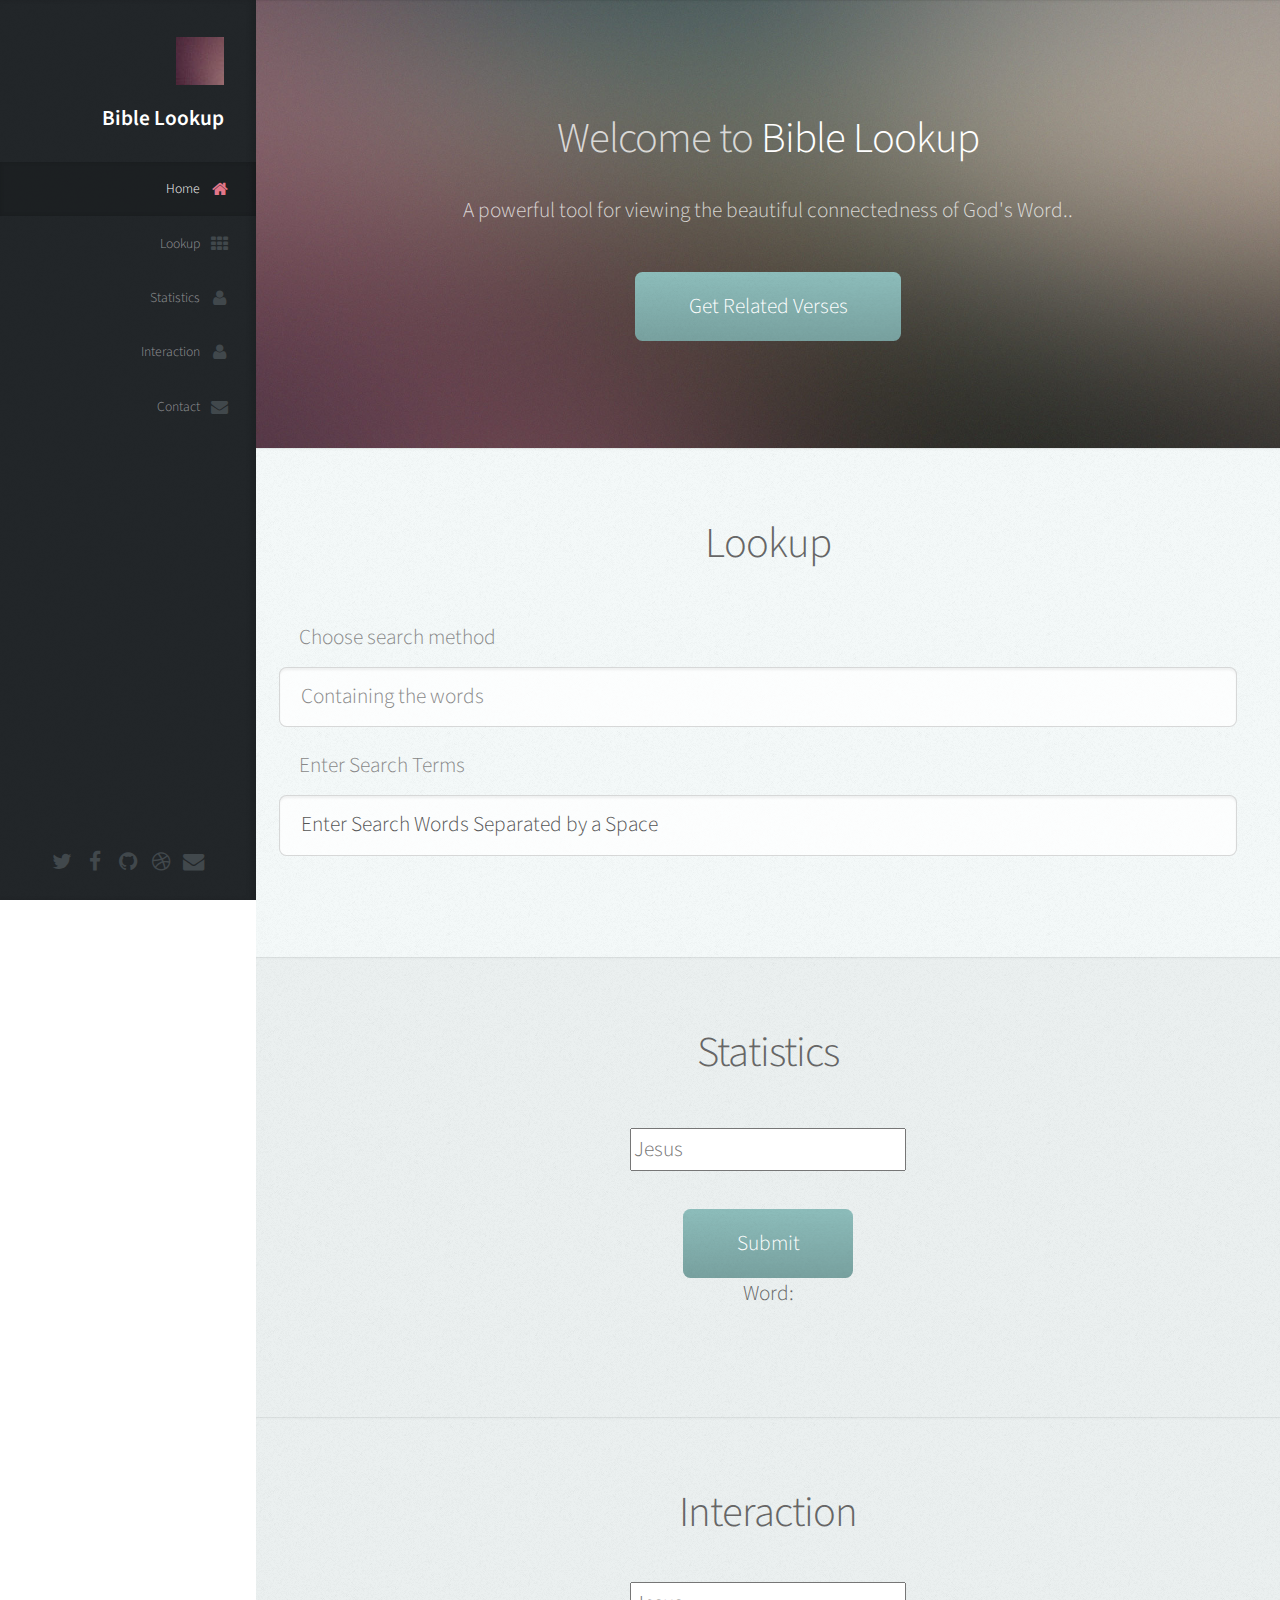
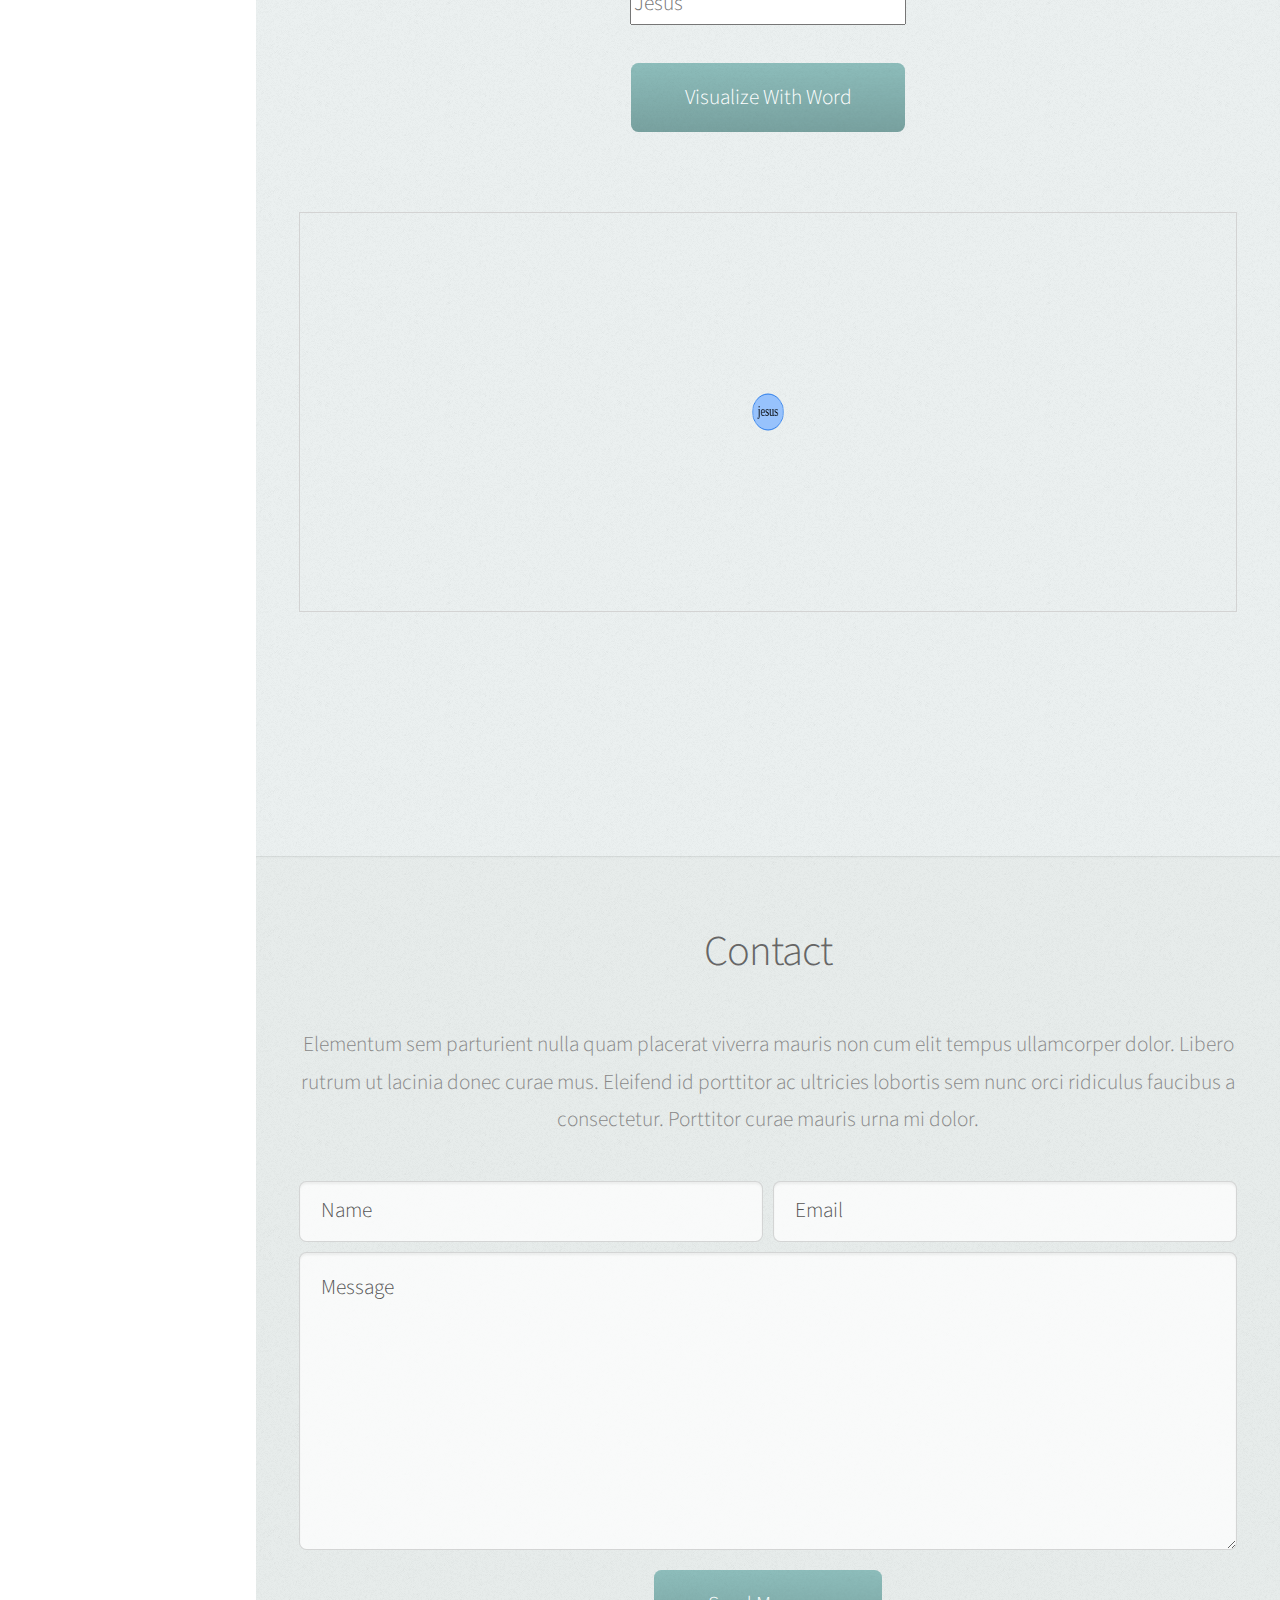
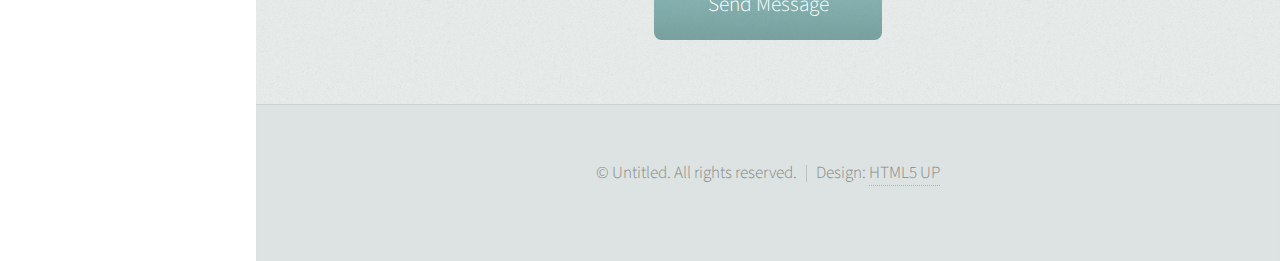
<file: static/index.old.html>
<!DOCTYPE HTML>
<!--
	Prologue by HTML5 UP
	html5up.net | @n33co
	Free for personal and commercial use under the CCA 3.0 license (html5up.net/license)
-->
<html>
	<head>
		<title>Bible Lookup</title>
		<meta http-equiv="content-type" content="text/html; charset=utf-8" />
		<meta name="description" content="" />
		<meta name="keywords" content="" />
		<!--[if lte IE 8]><script src="css/ie/html5shiv.js"></script><![endif]-->
		<script src="js/jquery.min.js"></script>
		<script src="js/knockout-3.2.0.js"></script>
		<script src="js/jquery.scrolly.min.js"></script>
		<script src="js/jquery.scrollzer.min.js"></script>
		<script src="js/spin.min.js"></script>
		<script src="js/vis.js"></script>
  		<link href="css/vis.css" rel="stylesheet" type="text/css" />
		<script src="js/skel.min.js"></script>
		<script src="js/skel-layers.min.js"></script>
		<script src="js/init.js"></script>
		<script src="js/BibleGraphing.js"></script>
		<script src="js/ScriptureLookupViewModel.js"></script>
		<style type="text/css">
			#mynetwork {
			  width: 400px;
			  height: 400px;
			  border: 1px solid lightgray;
			}
		</style>
		<noscript>
			<link rel="stylesheet" href="css/skel.css" />
			<link rel="stylesheet" href="css/style.css" />
			<link rel="stylesheet" href="css/style-wide.css" />
		</noscript>
		<!--[if lte IE 9]><link rel="stylesheet" href="css/ie/v9.css" /><![endif]-->
		<!--[if lte IE 8]><link rel="stylesheet" href="css/ie/v8.css" /><![endif]-->
	</head>
	<body>

		<!-- Header -->
			<div id="header" class="skel-layers-fixed">

				<div class="top">

					<!-- Logo -->
						<div id="logo">
							<span class="image avatar48"><img src="images/avatar.jpg" alt="" /></span>
							<h1 id="title">Bible Lookup</h1>
							<p></p>
						</div>

					<!-- Nav -->
						<nav id="nav">
							<!--
							
								Prologue's nav expects links in one of two formats:
								
								1. Hash link (scrolls to a different section within the page)
								
								   <li><a href="#foobar" id="foobar-link" class="icon fa-whatever-icon-you-want skel-layers-ignoreHref"><span class="label">Foobar</span></a></li>

								2. Standard link (sends the user to another page/site)

								   <li><a href="http://foobar.tld" id="foobar-link" class="icon fa-whatever-icon-you-want"><span class="label">Foobar</span></a></li>
							
							-->
							<ul>
								<li><a href="#top" id="top-link" class="skel-layers-ignoreHref"><span class="icon fa-home">Home</span></a></li>
								<li><a href="#portfolio" id="portfolio-link" class="skel-layers-ignoreHref"><span class="icon fa-th">Lookup</span></a></li>
								<li><a href="#stats" id="stats-link" class="skel-layers-ignoreHref"><span class="icon fa-user">Statistics</span></a></li>
								<li><a href="#interaction" id="iteraction-link" class="skel-layers-ignoreHref"><span class="icon fa-user">Interaction</span></a></li>
								<li><a href="#contact" id="contact-link" class="skel-layers-ignoreHref"><span class="icon fa-envelope">Contact</span></a></li>
							</ul>
						</nav>
						
				</div>
				
				<div class="bottom">

					<!-- Social Icons -->
						<ul class="icons">
							<li><a href="#" class="icon fa-twitter"><span class="label">Twitter</span></a></li>
							<li><a href="#" class="icon fa-facebook"><span class="label">Facebook</span></a></li>
							<li><a href="#" class="icon fa-github"><span class="label">Github</span></a></li>
							<li><a href="#" class="icon fa-dribbble"><span class="label">Dribbble</span></a></li>
							<li><a href="#" class="icon fa-envelope"><span class="label">Email</span></a></li>
						</ul>
				
				</div>
			
			</div>

		<!-- Main -->
			<div id="main">

				<!-- Intro -->
					<section id="top" class="one dark cover">
						<div class="container">

							<header>
								<h2 class="alt">Welcome to <strong>Bible Lookup</strong></h2>
								<p>A powerful tool for viewing the beautiful connectedness of God's Word..</p>
							</header>
							
							<footer>
								<a class="button scrolly" href="#" data-bind="click: getRelatedVerses">Get Related Verses</a>
							</footer>

						</div>
					</section>
					
				<!-- Portfolio -->
					<section id="portfolio" class="two">
						<div class="container">
					
							<header>
								<h2>Lookup</h2>
							</header>
							
							<form>
								<div class="row">
									<label for="selectType">Choose search method</label>
									<select id = "selectType">
    									<option value="0">Containing the words</option>
										<option value="1">Contains the phrase exactly</option>
									</select>
								</div>
							<div class="row">
							  <label for="searchTermsInput">Enter Search Terms</label>
							  <input id ="searchTermsInput" class="u-full-width" type="text" placeholder="Enter Search Words Separated by a Space" data-bind="value: searchTerm">
							</div>
							</form>

							<br/>

							<div id="verseLocation" data-bind="foreach: relatedVerses">
								<b data-bind="text: Scripture.book + ' ' + Scripture.chapter + ':' + Scripture.verse"></b>
								<p data-bind="text: Scripture.text"></p>
							</div>

						</div>
					</section>

					<section id="stats" class="three">
						<div class="container">
							<header>
								<h2>Statistics</h2>
							</header>
							<input type="text" id="statWord" data-bind="value: statsOfWord" placeholder="Jesus" />
							</br>
							</br>
							<a class="button scrolly" href="#" data-bind="click: getWordStats">Submit</a>
							</br>

							<div id="statsData" data-bind="visible: statsView">
								<h4>Word: </h4> <p data-bind="text: statsOfWord"></p>
								<p data-bind="text: 'Times used: ' + statsView().count"></p>
							</div>
						</div>

					</section>

				<!-- interaction -->
					<section id="interaction" class="three">
						<div class="container">

							<header>
								<h2>Interaction</h2>
								</br>
									<input type="text" id="firstWord" data-bind="value: wordOfNetwork" placeholder="Jesus" />
								</br>
								</br>
									<a class="button scrolly" href="#" data-bind="click: resetNetworkWithWord">Visualize With Word</a>
								</br>
								</br>

								<i><h4 data-bind="text: interactionString"></h4></i>
							</header>


							<div id="mynetwork" style="width: 100%; height: 400px"></div>
							<div data-bind="visible: loadingNetworkVerses">
							<div id="networkLoader" style="position:relative; height: 100px">
							</div>
							</div>
							</br>
							<div id="networkVerseDiv" data-bind="foreach: networkVerses">
								<p data-bind="text: Scripture.book + ' ' + Scripture.chapter + ':' + Scripture.verse + ' - ' + Scripture.text">
								</p>
							</div>
						</div>
					</section>
			
				<!-- Contact -->
					<section id="contact" class="four">
						<div class="container">

							<header>
								<h2>Contact</h2>
							</header>

							<p>Elementum sem parturient nulla quam placerat viverra 
							mauris non cum elit tempus ullamcorper dolor. Libero rutrum ut lacinia 
							donec curae mus. Eleifend id porttitor ac ultricies lobortis sem nunc 
							orci ridiculus faucibus a consectetur. Porttitor curae mauris urna mi dolor.</p>
							
							<form method="post" action="#">
								<div class="row 50%">
									<div class="6u"><input type="text" name="name" placeholder="Name" /></div>
									<div class="6u"><input type="text" name="email" placeholder="Email" /></div>
								</div>
								<div class="row 50%">
									<div class="12u">
										<textarea name="message" placeholder="Message"></textarea>
									</div>
								</div>
								<div class="row">
									<div class="12u">
										<input type="submit" value="Send Message" />
									</div>
								</div>
							</form>

						</div>
					</section>
			
			</div>

		<!-- Footer -->
			<div id="footer">
				
				<!-- Copyright -->
					<ul class="copyright">
						<li>&copy; Untitled. All rights reserved.</li><li>Design: <a href="http://html5up.net">HTML5 UP</a></li>
					</ul>
				
			</div>

	</body>
</html>
</file>
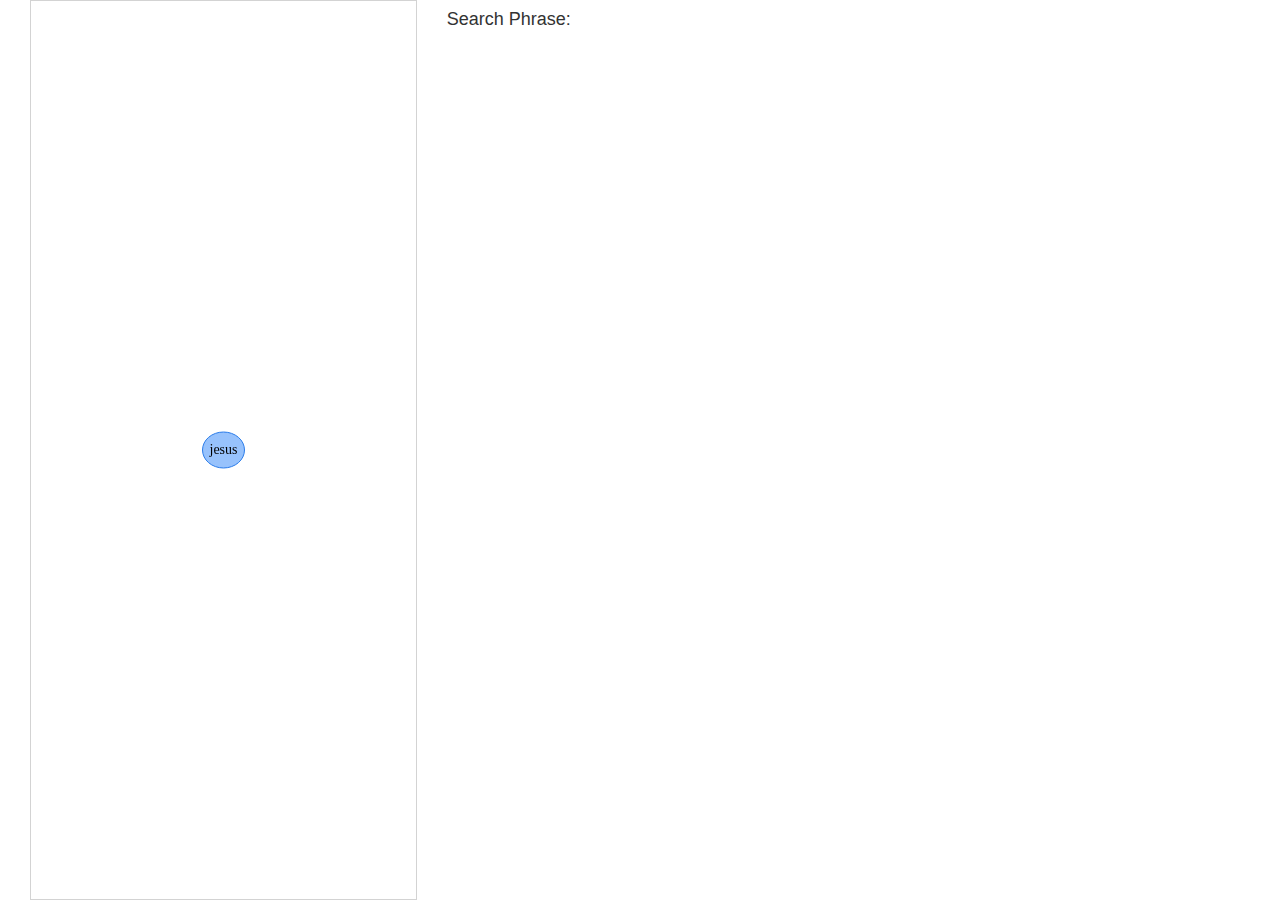
<file: static/viswordwidget.html>
<!DOCTYPE html>
<html>
<head>
        <meta http-equiv="content-type" content="text/html; charset=utf-8" />
		<meta http-equiv="X-UA-Compatible" content="IE=edge">
    	<meta name="viewport" content="width=device-width, initial-scale=1">
		<meta name="description" content="" />
		<meta name="keywords" content="" />
		<link href="dist/css/bootstrap.min.css" rel="stylesheet">
		<!--[if lte IE 8]><script src="css/ie/html5shiv.js"></script><![endif]-->
		<script src="js/jquery.min.js"></script>
		<script src="js/knockout-3.2.0.js"></script>
		<script src="dist/js/bootstrap.min.js"></script>
		<script src="js/spin.min.js"></script>
		<script src="js/vis.js"></script>
  		<link href="css/vis.css" rel="stylesheet" type="text/css" />
		<script src="js/BibleGraphing.js"></script>
		<script src="js/ScriptureLookupViewModel.js"></script>
		<style type="text/css">
			#mynetwork {
			  width: 400px;
			  height: 400px;
			  border: 1px solid lightgray;
			}
		</style>
		<!--[if lte IE 9]><link rel="stylesheet" href="css/ie/v9.css" /><![endif]-->
		<!--[if lte IE 8]><link rel="stylesheet" href="css/ie/v8.css" /><![endif]-->
</head>
<body>
<div id="visualizeWord" style="display: none;"></div>
<span id="myDisp"></span>

<script type="text/javascript">
/*
    $("#visualizeWord").change(function() {
        $("#myDisp").text($("#visualizeWord").text());

    });
    */
</script>

<div class="container-fluid">
    <div class="row-fluid">
        <div class="col-md-4">
			<div id="mynetwork" style="width: 100%; height: 100vh"></div>
		</div>
        <div class="col-md-8">
			<div id="versesBody" style="height: 100vh; overflow: auto">
				<h4>Search Phrase: <i data-bind="text: interactionString"></i></h4>
				</br>
				<div id="networkVerseDiv" data-bind="foreach: networkVerses">
					<p>
						<b><span data-bind="text: Scripture.book"></span>
						<span data-bind="text: Scripture.chapter + ':' + Scripture.verse"></span></b> -
						<span data-bind="text: Scripture.text"></span>
					</p>
				</div>
				<div data-bind="visible: loadingNetworkVerses">
					<div id="networkLoader" style="position:relative; height: 100px">
					</div>
				</div>
				<div data-bind="visible: canLoadMoreNetworkVerses" style="text-align: center">
					<button type="button" class="btn btn-info" data-bind="click: loadMoreVerses">Load More</button>
				</div>
			</div>
		</div>

	</div>
</div>
</body>
</html>
</file>
<file: static/css/vis.css>
.vis .overlay {
  position: absolute;
  top: 0;
  left: 0;
  width: 100%;
  height: 100%;

  /* Must be displayed above for example selected Timeline items */
  z-index: 10;
}

.vis-active {
  box-shadow: 0 0 10px #86d5f8;
}

/* override some bootstrap styles screwing up the timelines css */

.vis [class*="span"] {
  min-height: 0;
  width: auto;
}

.vis.timeline {
}


.vis.timeline.root {
  position: relative;
  border: 1px solid #bfbfbf;

  overflow: hidden;
  padding: 0;
  margin: 0;

  box-sizing: border-box;
}

.vis.timeline .vispanel {
  position: absolute;

  padding: 0;
  margin: 0;

  box-sizing: border-box;
}

.vis.timeline .vispanel.center,
.vis.timeline .vispanel.left,
.vis.timeline .vispanel.right,
.vis.timeline .vispanel.top,
.vis.timeline .vispanel.bottom {
  border: 1px #bfbfbf;
}

.vis.timeline .vispanel.center,
.vis.timeline .vispanel.left,
.vis.timeline .vispanel.right {
  border-top-style: solid;
  border-bottom-style: solid;
  overflow: hidden;
}

.vis.timeline .vispanel.center,
.vis.timeline .vispanel.top,
.vis.timeline .vispanel.bottom {
  border-left-style: solid;
  border-right-style: solid;
}

.vis.timeline .background {
  overflow: hidden;
}

.vis.timeline .vispanel > .content {
  position: relative;
}

.vis.timeline .vispanel .shadow {
  position: absolute;
  width: 100%;
  height: 1px;
  box-shadow: 0 0 10px rgba(0,0,0,0.8);
  /* TODO: find a nice way to ensure shadows are drawn on top of items
  z-index: 1;
  */
}

.vis.timeline .vispanel .shadow.top {
  top: -1px;
  left: 0;
}

.vis.timeline .vispanel .shadow.bottom {
  bottom: -1px;
  left: 0;
}

.vis.timeline .labelset {
  position: relative;

  overflow: hidden;

  box-sizing: border-box;
}

.vis.timeline .labelset .vlabel {
  position: relative;
  left: 0;
  top: 0;
  width: 100%;
  color: #4d4d4d;

  box-sizing: border-box;
}

.vis.timeline .labelset .vlabel {
  border-bottom: 1px solid #bfbfbf;
}

.vis.timeline .labelset .vlabel:last-child {
  border-bottom: none;
}

.vis.timeline .labelset .vlabel .inner {
  display: inline-block;
  padding: 5px;
}

.vis.timeline .labelset .vlabel .inner.hidden {
  padding: 0;
}


.vis.timeline .itemset {
  position: relative;
  padding: 0;
  margin: 0;

  box-sizing: border-box;
}

.vis.timeline .itemset .background,
.vis.timeline .itemset .foreground {
  position: absolute;
  width: 100%;
  height: 100%;
  overflow: visible;
}

.vis.timeline .axis {
  position: absolute;
  width: 100%;
  height: 0;
  left: 0;
  z-index: 1;
}

.vis.timeline  .foreground .group {
  position: relative;
  box-sizing: border-box;
  border-bottom: 1px solid #bfbfbf;
}

.vis.timeline  .foreground .group:last-child {
  border-bottom: none;
}


.vis.timeline .item {
  position: absolute;
  color: #1A1A1A;
  border-color: #97B0F8;
  border-width: 1px;
  background-color: #D5DDF6;
  display: inline-block;
  padding: 5px;
}

.vis.timeline .item.selected {
  border-color: #FFC200;
  background-color: #FFF785;

  /* z-index must be higher than the z-index of custom time bar and current time bar */
  z-index: 2;
}

.vis.timeline .editable .item.selected {
  cursor: move;
}

.vis.timeline .item.point.selected {
  background-color: #FFF785;
}

.vis.timeline .item.box {
  text-align: center;
  border-style: solid;
  border-radius: 2px;
}

.vis.timeline .item.point {
  background: none;
}

.vis.timeline .item.dot {
  position: absolute;
  padding: 0;
  border-width: 4px;
  border-style: solid;
  border-radius: 4px;
}

.vis.timeline .item.range {
  border-style: solid;
  border-radius: 2px;
  box-sizing: border-box;
}

.vis.timeline .item.background {
  overflow: hidden;
  border: none;
  background-color: rgba(213, 221, 246, 0.4);
  box-sizing: border-box;
  padding: 0;
  margin: 0;
}

.vis.timeline .item.range .content {
  position: relative;
  display: inline-block;
  max-width: 100%;
  overflow: hidden;
}

.vis.timeline .item.background .content {
  position: absolute;
  display: inline-block;
  overflow: hidden;
  max-width: 100%;
  margin: 5px;
}

.vis.timeline .item.line {
  padding: 0;
  position: absolute;
  width: 0;
  border-left-width: 1px;
  border-left-style: solid;
}

.vis.timeline .item .content {
  white-space: nowrap;
  overflow: hidden;
}

.vis.timeline .item .delete {
  background: url('img/timeline/delete.png') no-repeat top center;
  position: absolute;
  width: 24px;
  height: 24px;
  top: 0;
  right: -24px;
  cursor: pointer;
}

.vis.timeline .item.range .drag-left {
  position: absolute;
  width: 24px;
  height: 100%;
  top: 0;
  left: -4px;

  cursor: w-resize;
}

.vis.timeline .item.range .drag-right {
  position: absolute;
  width: 24px;
  height: 100%;
  top: 0;
  right: -4px;

  cursor: e-resize;
}

.vis.timeline .timeaxis {
  position: relative;
  overflow: hidden;
}

.vis.timeline .timeaxis.foreground {
  top: 0;
  left: 0;
  width: 100%;
}

.vis.timeline .timeaxis.background {
  position: absolute;
  top: 0;
  left: 0;
  width: 100%;
  height: 100%;
}

.vis.timeline .timeaxis .text {
  position: absolute;
  color: #4d4d4d;
  padding: 3px;
  white-space: nowrap;
}

.vis.timeline .timeaxis .text.measure {
  position: absolute;
  padding-left: 0;
  padding-right: 0;
  margin-left: 0;
  margin-right: 0;
  visibility: hidden;
}

.vis.timeline .timeaxis .grid.vertical {
  position: absolute;
  width: 0;
  border-right: 1px solid;
}

.vis.timeline .timeaxis .grid.minor {
  border-color: #e5e5e5;
}

.vis.timeline .timeaxis .grid.major {
  border-color: #bfbfbf;
}

.vis.timeline .currenttime {
  background-color: #FF7F6E;
  width: 2px;
  z-index: 1;
}
.vis.timeline .customtime {
  background-color: #6E94FF;
  width: 2px;
  cursor: move;
  z-index: 1;
}
.vis.timeline.root {
  /*
  -webkit-transition: height .4s ease-in-out;
  transition:         height .4s ease-in-out;
  */
}

.vis.timeline .vispanel {
  /*
  -webkit-transition: height .4s ease-in-out, top .4s ease-in-out;
  transition:         height .4s ease-in-out, top .4s ease-in-out;
  */
}

.vis.timeline .axis {
  /*
  -webkit-transition: top .4s ease-in-out;
  transition:         top .4s ease-in-out;
  */
}

/* TODO: get animation working nicely

.vis.timeline .item {
  -webkit-transition: top .4s ease-in-out;
  transition:         top .4s ease-in-out;
}

.vis.timeline .item.line {
  -webkit-transition: height .4s ease-in-out, top .4s ease-in-out;
  transition:         height .4s ease-in-out, top .4s ease-in-out;
}
/**/

.vis.timeline .vispanel.background.horizontal .grid.horizontal {
    position: absolute;
    width: 100%;
    height: 0;
    border-bottom: 1px solid;
}

.vis.timeline .vispanel.background.horizontal .grid.minor {
    border-color: #e5e5e5;
}

.vis.timeline .vispanel.background.horizontal .grid.major {
    border-color: #bfbfbf;
}


.vis.timeline .dataaxis .yAxis.major {
    width: 100%;
    position: absolute;
    color: #4d4d4d;
    white-space: nowrap;
}

.vis.timeline .dataaxis .yAxis.major.measure{
    padding: 0px 0px 0px 0px;
    margin: 0px 0px 0px 0px;
    border: 0px;
    visibility: hidden;
    width: auto;
}


.vis.timeline .dataaxis .yAxis.minor{
    position: absolute;
    width: 100%;
    color: #bebebe;
    white-space: nowrap;
}

.vis.timeline .dataaxis .yAxis.minor.measure{
    padding: 0px 0px 0px 0px;
    margin: 0px 0px 0px 0px;
    border: 0px;
    visibility: hidden;
    width: auto;
}

.vis.timeline .dataaxis .yAxis.title{
    position: absolute;
    color: #4d4d4d;
    white-space: nowrap;
    bottom: 20px;
    text-align: center;
}

.vis.timeline .dataaxis .yAxis.title.measure{
    padding: 0px 0px 0px 0px;
    margin: 0px 0px 0px 0px;
    visibility: hidden;
    width: auto;
}

.vis.timeline .dataaxis .yAxis.title.left {
    bottom: 0px;
    -webkit-transform-origin: left top;
    -moz-transform-origin: left top;
    -ms-transform-origin: left top;
    -o-transform-origin: left top;
    transform-origin: left bottom;
    -webkit-transform: rotate(-90deg);
    -moz-transform: rotate(-90deg);
    -ms-transform: rotate(-90deg);
    -o-transform: rotate(-90deg);
    transform: rotate(-90deg);
}

.vis.timeline .dataaxis .yAxis.title.right {
    bottom: 0px;
    -webkit-transform-origin: right bottom;
    -moz-transform-origin: right bottom;
    -ms-transform-origin: right bottom;
    -o-transform-origin: right bottom;
    transform-origin: right bottom;
    -webkit-transform: rotate(90deg);
    -moz-transform: rotate(90deg);
    -ms-transform: rotate(90deg);
    -o-transform: rotate(90deg);
    transform: rotate(90deg);
}

.vis.timeline .legend {
    background-color: rgba(247, 252, 255, 0.65);
    padding: 5px;
    border-color: #b3b3b3;
    border-style:solid;
    border-width: 1px;
    box-shadow: 2px 2px 10px rgba(154, 154, 154, 0.55);
}

.vis.timeline .legendText {
    /*font-size: 10px;*/
    white-space: nowrap;
    display: inline-block
}
.vis.timeline .graphGroup0 {
    fill:#4f81bd;
    fill-opacity:0;
    stroke-width:2px;
    stroke: #4f81bd;
}

.vis.timeline .graphGroup1 {
    fill:#f79646;
    fill-opacity:0;
    stroke-width:2px;
    stroke: #f79646;
}

.vis.timeline .graphGroup2 {
    fill: #8c51cf;
    fill-opacity:0;
    stroke-width:2px;
    stroke: #8c51cf;
}

.vis.timeline .graphGroup3 {
    fill: #75c841;
    fill-opacity:0;
    stroke-width:2px;
    stroke: #75c841;
}

.vis.timeline .graphGroup4 {
    fill: #ff0100;
    fill-opacity:0;
    stroke-width:2px;
    stroke: #ff0100;
}

.vis.timeline .graphGroup5 {
    fill: #37d8e6;
    fill-opacity:0;
    stroke-width:2px;
    stroke: #37d8e6;
}

.vis.timeline .graphGroup6 {
    fill: #042662;
    fill-opacity:0;
    stroke-width:2px;
    stroke: #042662;
}

.vis.timeline .graphGroup7 {
    fill:#00ff26;
    fill-opacity:0;
    stroke-width:2px;
    stroke: #00ff26;
}

.vis.timeline .graphGroup8 {
    fill:#ff00ff;
    fill-opacity:0;
    stroke-width:2px;
    stroke: #ff00ff;
}

.vis.timeline .graphGroup9 {
    fill: #8f3938;
    fill-opacity:0;
    stroke-width:2px;
    stroke: #8f3938;
}

.vis.timeline .fill {
    fill-opacity:0.1;
    stroke: none;
}


.vis.timeline .bar {
    fill-opacity:0.5;
    stroke-width:1px;
}

.vis.timeline .point {
    stroke-width:2px;
    fill-opacity:1.0;
}


.vis.timeline .legendBackground {
    stroke-width:1px;
    fill-opacity:0.9;
    fill: #ffffff;
    stroke: #c2c2c2;
}


.vis.timeline .outline {
    stroke-width:1px;
    fill-opacity:1;
    fill: #ffffff;
    stroke: #e5e5e5;
}

.vis.timeline .iconFill {
    fill-opacity:0.3;
    stroke: none;
}



div.network-manipulationDiv {
  border-width: 0;
  border-bottom: 1px;
  border-style:solid;
  border-color: #d6d9d8;
  background: #ffffff; /* Old browsers */
  background: -moz-linear-gradient(top,  #ffffff 0%, #fcfcfc 48%, #fafafa 50%, #fcfcfc 100%); /* FF3.6+ */
  background: -webkit-gradient(linear, left top, left bottom, color-stop(0%,#ffffff), color-stop(48%,#fcfcfc), color-stop(50%,#fafafa), color-stop(100%,#fcfcfc)); /* Chrome,Safari4+ */
  background: -webkit-linear-gradient(top,  #ffffff 0%,#fcfcfc 48%,#fafafa 50%,#fcfcfc 100%); /* Chrome10+,Safari5.1+ */
  background: -o-linear-gradient(top,  #ffffff 0%,#fcfcfc 48%,#fafafa 50%,#fcfcfc 100%); /* Opera 11.10+ */
  background: -ms-linear-gradient(top,  #ffffff 0%,#fcfcfc 48%,#fafafa 50%,#fcfcfc 100%); /* IE10+ */
  background: linear-gradient(to bottom,  #ffffff 0%,#fcfcfc 48%,#fafafa 50%,#fcfcfc 100%); /* W3C */
  filter: progid:DXImageTransform.Microsoft.gradient( startColorstr='#ffffff', endColorstr='#fcfcfc',GradientType=0 ); /* IE6-9 */

  position: absolute;
  left: 0;
  top: 0;
  width: 100%;
  height: 30px;
}

div.network-manipulation-editMode {
  position:absolute;
  left: 0;
  top: 0;
  height: 30px;
  margin-top:20px;
}

div.network-manipulation-closeDiv {
  position:absolute;
  right: 0;
  top: 0;
  width: 30px;
  height: 30px;

  background-position: 20px 3px;
  background-repeat: no-repeat;
  background-image: url("img/network/cross.png");
  cursor: pointer;
  -webkit-touch-callout: none;
  -webkit-user-select: none;
  -khtml-user-select: none;
  -moz-user-select: none;
  -ms-user-select: none;
  user-select: none;
}

div.network-manipulation-closeDiv:hover {
  opacity: 0.6;
}

span.network-manipulationUI {
  font-family: verdana;
  font-size: 12px;
  -moz-border-radius: 15px;
  border-radius: 15px;
  display:inline-block;
  background-position: 0px 0px;
  background-repeat:no-repeat;
  height:24px;
  margin: -14px 0px 0px 10px;
  vertical-align:middle;
  cursor: pointer;
  padding: 0px 8px 0px 8px;
  -webkit-touch-callout: none;
  -webkit-user-select: none;
  -khtml-user-select: none;
  -moz-user-select: none;
  -ms-user-select: none;
  user-select: none;
}

span.network-manipulationUI:hover {
  box-shadow: 1px 1px 8px rgba(0, 0, 0, 0.20);
}

span.network-manipulationUI:active {
  box-shadow: 1px 1px 8px rgba(0, 0, 0, 0.50);
}

span.network-manipulationUI.back {
  background-image: url("img/network/backIcon.png");
}

span.network-manipulationUI.none:hover {
  box-shadow: 1px 1px 8px rgba(0, 0, 0, 0.0);
  cursor: default;
}
span.network-manipulationUI.none:active {
  box-shadow: 1px 1px 8px rgba(0, 0, 0, 0.0);
}
span.network-manipulationUI.none {
  padding: 0;
}
span.network-manipulationUI.notification{
  margin: 2px;
  font-weight: bold;
}

span.network-manipulationUI.add {
  background-image: url("img/network/addNodeIcon.png");
}

span.network-manipulationUI.edit {
  background-image: url("img/network/editIcon.png");
}

span.network-manipulationUI.edit.editmode {
  background-color: #fcfcfc;
  border-style:solid;
  border-width:1px;
  border-color: #cccccc;
}

span.network-manipulationUI.connect {
  background-image: url("img/network/connectIcon.png");
}

span.network-manipulationUI.delete {
  background-image: url("img/network/deleteIcon.png");
}
/* top right bottom left */
span.network-manipulationLabel {
  margin: 0px 0px 0px 23px;
  line-height: 25px;
}
div.network-seperatorLine {
  display:inline-block;
  width:1px;
  height:20px;
  background-color: #bdbdbd;
  margin: 5px 7px 0px 15px;
}

div.network-navigation_wrapper {
  position: absolute;
  left: 0;
  top: 0;
  width: 100%;
  height: 100%;
}
div.network-navigation {
    width:34px;
    height:34px;
    -moz-border-radius: 17px;
    border-radius: 17px;
    position:absolute;
    display:inline-block;
    background-position: 2px 2px;
    background-repeat:no-repeat;
    cursor: pointer;
    -webkit-touch-callout: none;
    -webkit-user-select: none;
    -khtml-user-select: none;
    -moz-user-select: none;
    -ms-user-select: none;
    user-select: none;
}

div.network-navigation:hover {
    box-shadow: 0px 0px 3px 3px rgba(56, 207, 21, 0.30);
}

div.network-navigation:active {
    box-shadow: 0px 0px 1px 3px rgba(56, 207, 21, 0.95);
}

div.network-navigation.up {
    background-image: url("img/network/upArrow.png");
    bottom:50px;
    left:55px;
}
div.network-navigation.down {
    background-image: url("img/network/downArrow.png");
    bottom:10px;
    left:55px;
}
div.network-navigation.left {
    background-image: url("img/network/leftArrow.png");
    bottom:10px;
    left:15px;
}
div.network-navigation.right {
    background-image: url("img/network/rightArrow.png");
    bottom:10px;
    left:95px;
}
div.network-navigation.zoomIn {
    background-image: url("img/network/plus.png");
    bottom:10px;
    right:15px;
}
div.network-navigation.zoomOut {
    background-image: url("img/network/minus.png");
    bottom:10px;
    right:55px;
}
div.network-navigation.zoomExtends {
    background-image: url("img/network/zoomExtends.png");
    bottom:50px;
    right:15px;
}
</file>
<file: static/css/style-wide.css>
/*
	Prologue by HTML5 UP
	html5up.net | @n33co
	Free for personal and commercial use under the CCA 3.0 license (html5up.net/license)
*/

/*********************************************************************************/
/* Basic                                                                         */
/*********************************************************************************/

	body,input,textarea,select
	{
		font-size: 17pt;
	}
	
/*********************************************************************************/
/* Header                                                                        */
/*********************************************************************************/

	#header
	{
		width: 300px;
	}
	
/*********************************************************************************/
/* Footer                                                                        */
/*********************************************************************************/

	#footer
	{
		margin-left: 300px;
	}
	
/*********************************************************************************/
/* Main                                                                          */
/*********************************************************************************/

	#main
	{
		margin-left: 300px;
	}
</file>
<file: static/css/ie/v9.css>
/*
	Prologue by HTML5 UP
	html5up.net | @n33co
	Free for personal and commercial use under the CCA 3.0 license (html5up.net/license)
*/

/*********************************************************************************/
/* Basic                                                                         */
/*********************************************************************************/

	/* Button */
		
		input[type="button"],
		input[type="submit"],
		input[type="reset"],
		.button
		{
			background-image: url('images/grad0-15.svg');
		}
</file>
<file: static/css/ie/v8.css>
/*
	Prologue by HTML5 UP
	html5up.net | @n33co
	Free for personal and commercial use under the CCA 3.0 license (html5up.net/license)
*/

/*********************************************************************************/
/* Basic                                                                         */
/*********************************************************************************/

	/* Section/Article */

		section,
		article
		{
		}
		
			section > .last-child,
			article > .last-child
			{
				margin-bottom: 0;
			}

			section.last-child,
			article.last-child
			{
				margin-bottom: 0;
			}

	/* Form */

		form
		{
		}
		
			form input[type="text"],
			form input[type="email"],
			form input[type="password"],
			form select,
			form textarea
			{
				-ms-behavior: url('css/ie/PIE.htc');
			}
			
	/* Button */
		
		input[type="button"],
		input[type="submit"],
		input[type="reset"],
		.button
		{
			-ms-behavior: url('css/ie/PIE.htc');
		}

/*********************************************************************************/
/* Header                                                                        */
/*********************************************************************************/

	#nav
	{
	}
	
		#nav ul
		{
		}
		
			#nav ul li
			{
			}
			
				#nav ul li a
				{
					color: #888;
				}

					#nav ul li a.active
					{
						background: #1C2022;
					}

/*********************************************************************************/
/* Main                                                                          */
/*********************************************************************************/

	#main
	{
	}

		#main > section
		{
		}
		
			#main > section.cover
			{
				background-position: auto;
				-ms-behavior: url('css/ie/backgroundsize.min.htc');
			}

/*********************************************************************************/
/* Side Panel                                                                    */
/*********************************************************************************/

	#sidePanelToggle
	{
	}
	
		#sidePanelToggle .toggle
		{
			background-color: #888;
		}
</file>
<file: static/css/skel.css>
/* Resets (http://meyerweb.com/eric/tools/css/reset/ | v2.0 | 20110126 | License: none (public domain)) */

	html,body,div,span,applet,object,iframe,h1,h2,h3,h4,h5,h6,p,blockquote,pre,a,abbr,acronym,address,big,cite,code,del,dfn,em,img,ins,kbd,q,s,samp,small,strike,strong,sub,sup,tt,var,b,u,i,center,dl,dt,dd,ol,ul,li,fieldset,form,label,legend,table,caption,tbody,tfoot,thead,tr,th,td,article,aside,canvas,details,embed,figure,figcaption,footer,header,hgroup,menu,nav,output,ruby,section,summary,time,mark,audio,video{margin:0;padding:0;border:0;font-size:100%;font:inherit;vertical-align:baseline;}article,aside,details,figcaption,figure,footer,header,hgroup,menu,nav,section{display:block;}body{line-height:1;}ol,ul{list-style:none;}blockquote,q{quotes:none;}blockquote:before,blockquote:after,q:before,q:after{content:'';content:none;}table{border-collapse:collapse;border-spacing:0;}body{-webkit-text-size-adjust:none}

/* Box Model */

	*, *:before, *:after {
		-moz-box-sizing: border-box;
		-webkit-box-sizing: border-box;
		box-sizing: border-box;
	}

/* Container */

	.container {
		margin-left: auto;
		margin-right: auto;
		
		/* width: (containers) */
		width: 1200px;
	}

	/* Modifiers */

		/* 125% */
			.container.\31 25\25 {
				width: 100%;
				
				/* max-width: (containers * 1.25) */
				max-width: 1500px;

				/* min-width: (containers) */
				min-width: 1200px;
			}

		/* 75% */
			.container.\37 5\25 {
				
				/* width: (containers * 0.75) */
				width: 900px;

			}

		/* 50% */
			.container.\35 0\25 {
				
				/* width: (containers * 0.50) */
				width: 600px;

			}

		/* 25% */
			.container.\32 5\25 {
				
				/* width: (containers * 0.25) */
				width: 300px;

			}

/* Grid */

	.row {
		border-bottom: solid 1px transparent;
	}

	.row > * {
		float: left;
	}
	
	.row:after, .row:before {
		content: '';
		display: block;
		clear: both;
		height: 0;
	}
	
	.row.uniform > * > :first-child {
		margin-top: 0;
	}
	
	.row.uniform > * > :last-child {
		margin-bottom: 0;
	}

	/* Gutters */

		/* Normal */
		
			.row > * {
				/* padding: (gutters.horizontal) 0 0 (gutters.vertical) */
				padding: 40px 0 0 40px;
			}

			.row {
				/* margin: -(gutters.horizontal) 0 -1px -(gutters.vertical) */
				margin: -40px 0 -1px -40px;
			}
			
			.row.uniform > * {
				/* padding: (gutters.vertical) 0 0 (gutters.vertical) */
				padding: 40px 0 0 40px;
			}

			.row.uniform {
				/* margin: -(gutters.vertical) 0 -1px -(gutters.vertical) */
				margin: -40px 0 -1px -40px;
			}
			
		/* 200% */
		
			.row.\32 00\25 > * {
				/* padding: (gutters.horizontal) 0 0 (gutters.vertical) */
				padding: 80px 0 0 80px;
			}

			.row.\32 00\25 {
				/* margin: -(gutters.horizontal) 0 -1px -(gutters.vertical) */
				margin: -80px 0 -1px -80px;
			}

			.row.uniform.\32 00\25 > * {
				/* padding: (gutters.vertical) 0 0 (gutters.vertical) */
				padding: 80px 0 0 80px;
			}

			.row.uniform.\32 00\25 {
				/* margin: -(gutters.vertical) 0 -1px -(gutters.vertical) */
				margin: -80px 0 -1px -80px;
			}

		/* 150% */
		
			.row.\31 50\25 > * {
				/* padding: (gutters.horizontal) 0 0 (gutters.vertical) */
				padding: 60px 0 0 60px;
			}

			.row.\31 50\25 {
				/* margin: -(gutters.horizontal) 0 -1px -(gutters.vertical) */
				margin: -60px 0 -1px -60px;
			}

			.row.uniform.\31 50\25 > * {
				/* padding: (gutters.vertical) 0 0 (gutters.vertical) */
				padding: 60px 0 0 60px;
			}

			.row.uniform.\31 50\25 {
				/* margin: -(gutters.vertical) 0 -1px -(gutters.vertical) */
				margin: -60px 0 -1px -60px;
			}

		/* 50% */
		
			.row.\35 0\25 > * {
				/* padding: (gutters.horizontal) 0 0 (gutters.vertical) */
				padding: 20px 0 0 20px;
			}

			.row.\35 0\25 {
				/* margin: -(gutters.horizontal) 0 -1px -(gutters.vertical) */
				margin: -20px 0 -1px -20px;
			}

			.row.uniform.\35 0\25 > * {
				/* padding: (gutters.vertical) 0 0 (gutters.vertical) */
				padding: 20px 0 0 20px;
			}

			.row.uniform.\35 0\25 {
				/* margin: -(gutters.vertical) 0 -1px -(gutters.vertical) */
				margin: -20px 0 -1px -20px;
			}

		/* 25% */
		
			.row.\32 5\25 > * {
				/* padding: (gutters.horizontal) 0 0 (gutters.vertical) */
				padding: 10px 0 0 10px;
			}

			.row.\32 5\25 {
				/* margin: -(gutters.horizontal) 0 -1px -(gutters.vertical) */
				margin: -10px 0 -1px -10px;
			}

			.row.uniform.\32 5\25 > * {
				/* padding: (gutters.vertical) 0 0 (gutters.vertical) */
				padding: 10px 0 0 10px;
			}

			.row.uniform.\32 5\25 {
				/* margin: -(gutters.vertical) 0 -1px -(gutters.vertical) */
				margin: -10px 0 -1px -10px;
			}

		/* 0% */
		
			.row.\30 \25 > * {
				padding: 0;
			}

			.row.\30 \25 {
				margin: 0 0 -1px 0;
			}

	/* Cells */

		.\31 2u, .\31 2u\24, .\31 2u\28 1\29, .\31 2u\24\28 1\29 { width: 100%; clear: none; }
		.\31 1u, .\31 1u\24, .\31 1u\28 1\29, .\31 1u\24\28 1\29 { width: 91.6666666667%; clear: none; }
		.\31 0u, .\31 0u\24, .\31 0u\28 1\29, .\31 0u\24\28 1\29 { width: 83.3333333333%; clear: none; }
		.\39 u, .\39 u\24, .\39 u\28 1\29, .\39 u\24\28 1\29 { width: 75%; clear: none; }
		.\38 u, .\38 u\24, .\38 u\28 1\29, .\38 u\24\28 1\29 { width: 66.6666666667%; clear: none; }
		.\37 u, .\37 u\24, .\37 u\28 1\29, .\37 u\24\28 1\29 { width: 58.3333333333%; clear: none; }
		.\36 u, .\36 u\24, .\36 u\28 1\29, .\36 u\24\28 1\29 { width: 50%; clear: none; }
		.\35 u, .\35 u\24, .\35 u\28 1\29, .\35 u\24\28 1\29 { width: 41.6666666667%; clear: none; }
		.\34 u, .\34 u\24, .\34 u\28 1\29, .\34 u\24\28 1\29 { width: 33.3333333333%; clear: none; }
		.\33 u, .\33 u\24, .\33 u\28 1\29, .\33 u\24\28 1\29 { width: 25%; clear: none; }
		.\32 u, .\32 u\24, .\32 u\28 1\29, .\32 u\24\28 1\29 { width: 16.6666666667%; clear: none; }
		.\31 u, .\31 u\24, .\31 u\28 1\29, .\31 u\24\28 1\29 { width: 8.3333333333%; clear: none; }

		.\31 2u\24 + *, .\31 2u\24\28 1\29 + *,
		.\31 1u\24 + *, .\31 1u\24\28 1\29 + *,
		.\31 0u\24 + *, .\31 0u\24\28 1\29 + *,
		.\39 u\24 + *, .\39 u\24\28 1\29 + *,
		.\38 u\24 + *, .\38 u\24\28 1\29 + *,
		.\37 u\24 + *, .\37 u\24\28 1\29 + *,
		.\36 u\24 + *, .\36 u\24\28 1\29 + *,
		.\35 u\24 + *, .\35 u\24\28 1\29 + *,
		.\34 u\24 + *, .\34 u\24\28 1\29 + *,
		.\33 u\24 + *, .\33 u\24\28 1\29 + *,
		.\32 u\24 + *, .\32 u\24\28 1\29 + *,
		.\31 u\24  + *,  .\31 u\24\28 1\29 + * {
			clear: left;
		}
			
		.\-11u { margin-left: 91.6666666667% }
		.\-10u { margin-left: 83.3333333333% }
		.\-9u { margin-left: 75% }
		.\-8u { margin-left: 66.6666666667% }
		.\-7u { margin-left: 58.3333333333% }
		.\-6u { margin-left: 50% }
		.\-5u { margin-left: 41.6666666667% }
		.\-4u { margin-left: 33.3333333333% }
		.\-3u { margin-left: 25% }
		.\-2u { margin-left: 16.6666666667% }
		.\-1u { margin-left: 8.3333333333% }
</file>
<file: static/css/style.css>
@charset 'UTF-8';
@import url("font-awesome.min.css");
@import url("http://fonts.googleapis.com/css?family=Source+Sans+Pro:300,300italic,400,600");

/*
	Prologue by HTML5 UP
	html5up.net | @n33co
	Free for personal and commercial use under the CCA 3.0 license (html5up.net/license)
*/

/*********************************************************************************/
/* Basic                                                                         */
/*********************************************************************************/

	body
	{
		background: #fff;
	}

		body.is-loading *
		{
			-moz-transition: none !important;
			-webkit-transition: none !important;
			-o-transition: none !important;
			-ms-transition: none !important;
			transition: none !important;
			-moz-animation: none !important;
			-webkit-animation: none !important;
			-o-animation: none !important;
			-ms-animation: none !important;
			animation: none !important;
		}

	body,input,textarea,select
	{
		font-family: 'Source Sans Pro', sans-serif;
		font-size: 19pt;
		font-weight: 300;
		line-height: 1.75em;
		color: #888;
	}

	h1,h2,h3,h4,h5,h6
	{
		font-weight: 300;
		color: #666;
		line-height: 1.5em;
	}
	
		h1 a, h2 a, h3 a, h4 a, h5 a, h6 a
		{
			color: inherit;
			text-decoration: none;
		}

		h1 strong, h2 strong, h3 strong, h4 strong, h5 strong, h6 strong
		{
			color: #333;
		}
		
		h2
		{
			font-size: 2em;
			letter-spacing: -1px;
		}
		
			h2.alt
			{
				color: #888;
			}
			
			h2.alt strong
			{
				color: #666;
			}

		h3
		{
			font-size: 1.5em;
		}

	header
	{
		margin: 0 0 2em 0;
	}

		header > p
		{
			margin: 1em 0 0 0;
		}

	footer
	{
		margin: 2em 0 0 0;
	}

	strong, b
	{
		font-weight: 300;
		color: #666;
	}
	
	em, i
	{
		font-style: italic;
	}

	a
	{
		text-decoration: none;
		color: inherit;
		border-bottom: dotted 1px rgba(128,128,128,0.5);
		-moz-transition: color 0.35s ease-in-out, border-bottom-color 0.35s ease-in-out;
		-webkit-transition: color 0.35s ease-in-out, border-bottom-color 0.35s ease-in-out;
		-o-transition: color 0.35s ease-in-out, border-bottom-color 0.35s ease-in-out;
		-ms-transition: color 0.35s ease-in-out, border-bottom-color 0.35s ease-in-out;
		transition: color 0.35s ease-in-out, border-bottom-color 0.35s ease-in-out;
		outline: 0;
	}

		a:hover
		{
			color: #E27689;
			border-bottom-color: rgba(255,255,255,0);
		}

	sub
	{
		position: relative;
		top: 0.5em;
		font-size: 0.8em;
	}
	
	sup
	{
		position: relative;
		top: -0.5em;
		font-size: 0.8em;
	}
	
	hr
	{
		border: 0;
		border-top: solid 1px #ddd;
	}
	
	blockquote
	{
		border-left: solid 0.5em #ddd;
		padding: 1em 0 1em 2em;
		font-style: italic;
	}
	
	p, ul, ol, dl, table
	{
		margin-bottom: 2em;
	}

	br.clear
	{
		clear: both;
	}

	/* Sections/Article */
	
		section,
		article
		{
			margin-bottom: 3em;
		}
		
			section > :last-child,
			article > :last-child,
			section > .container > :last-child,
			article > .container > :last-child
			{
				margin-bottom: 0;
			}

			section:last-child,
			article:last-child
			{
				margin-bottom: 0;
			}

			.row > section,
			.row > article
			{
				margin-bottom: 0;
			}

	/* Image */

		.image
		{
			display: inline-block;
			border: 0;
		}
		
			.image img
			{
				display: block;
				width: 100%;
			}
			
			.image.avatar48
			{
				width: 48px;
				height: 48px;
				background: #f00;
			}
			
				.image.avatar48 img
				{
					width: 48px;
					height: 48px;
				}

			.image.fit
			{
				display: block;
				width: 100%;
			}
			
			.image.featured
			{
				display: block;
				width: 100%;
				margin: 0 0 2em 0;
			}
			
			.image.left
			{
				float: left;
				margin: 0 2em 2em 0;
			}
			
			.image.centered
			{
				display: block;
				margin: 0 0 2em 0;
			}

				.image.centered img
				{
					margin: 0 auto;
					width: auto;
				}

	/* List */

		ul
		{
		}

			ul.default
			{
				list-style: disc;
				padding-left: 1em;
			}
			
				ul.default li
				{
					padding-left: 0.5em;
				}		

			ul.icons
			{
				cursor: default;
			}	
			
				ul.icons li
				{
					display: inline-block;
				}
				
					ul.icons a
					{
						display: inline-block;
						width: 2em;
						height: 2em;
						line-height: 2em;
						text-align: center;
						border: 0;
					}

		ol
		{
		}
		
			ol.default
			{
				list-style: decimal;
				padding-left: 1.25em;
			}

				ol.default li
				{
					padding-left: 0.25em;
				}

	/* Form */

		form
		{
		}
		
			form label
			{
				display: block;
				text-align: left;
				margin-bottom: 0.5em;
			}
		
			form input[type="text"],
			form input[type="email"],
			form input[type="password"],
			form select,
			form textarea
			{
				position: relative;
				-webkit-appearance: none;
				display: block;
				border: 0;
				outline: 0;
				background: #fff;
				background: rgba(255,255,255,0.75);
				width: 100%;
				border-radius: 0.35em;
				padding: 0.75em 1em 0.75em 1em !important;
				box-shadow: inset 0 0.1em 0.1em 0 rgba(0,0,0,0.05);
				border: solid 1px rgba(0,0,0,0.15);
				-moz-transition: all 0.35s ease-in-out;
				-webkit-transition: all 0.35s ease-in-out;
				-o-transition: all 0.35s ease-in-out;
				-ms-transition: all 0.35s ease-in-out;
				transition: all 0.35s ease-in-out;
			}

				form input[type="text"],
				form input[type="email"],
				form input[type="password"],
				form select
				{
					line-height: 1.25em;
				}

				form input[type="text"]:focus,
				form input[type="email"]:focus,
				form input[type="password"]:focus,
				form select:focus,
				form textarea:focus
				{
					box-shadow: 0 0 2px 1px #8ebebc;
					background: #fff;
				}
				
				form textarea
				{
					min-height: 14em;
				}

				form .formerize-placeholder
				{
					color: #555 !important;
				}

				form ::-webkit-input-placeholder
				{
					color: #555 !important;
				}

				form :-moz-placeholder
				{
					color: #555 !important;
				}

				form ::-moz-placeholder
				{
					color: #555 !important;
				}

				form :-ms-input-placeholder
				{
					color: #555 !important;
				}

				form ::-moz-focus-inner
				{
					border: 0;
				}
			
	/* Table */
	
		table
		{
			width: 100%;
		}
		
			table.default
			{
				width: 100%;
				text-align: left;
			}
			
				table.default tbody tr:nth-child(2n+2)
				{
					background: #f4f4f4;
				}
				
				table.default td
				{
					padding: 0.5em 1em 0.5em 1em;
				}
				
				table.default th
				{
					text-align: left;
					padding: 0.5em 1em 0.5em 1em;
					color: #fff;
					background: #222729 url('images/overlay.png');
				}
			
				table.default thead
				{
					background: #444;
					color: #fff;
				}
				
				table.default tfoot
				{
					background: #eee;
				}
				
				table.default tbody
				{
				}

	/* Button */
		
		input[type="button"],
		input[type="submit"],
		input[type="reset"],
		.button
		{
			position: relative;
			display: inline-block;
			border-radius: 0.35em;
			color: #fff !important;
			text-decoration: none;
			padding: 0.75em 2.5em 0.75em 2.5em;
			background-color: #8ebebc;
			border: 0;
			cursor: pointer;
			background-image: -moz-linear-gradient(top, rgba(0,0,0,0), rgba(0,0,0,0.15)), url('images/overlay.png');
			background-image: -webkit-linear-gradient(top, rgba(0,0,0,0), rgba(0,0,0,0.15)), url('images/overlay.png');
			background-image: -o-linear-gradient(top, rgba(0,0,0,0), rgba(0,0,0,0.15)), url('images/overlay.png');
			background-image: -ms-linear-gradient(top, rgba(0,0,0,0), rgba(0,0,0,0.15)), url('images/overlay.png');
			background-image: linear-gradient(top, rgba(0,0,0,0), rgba(0,0,0,0.15)), url('images/overlay.png');			
			-moz-transition: background-color 0.35s ease-in-out;
			-webkit-transition: background-color 0.35s ease-in-out;
			-o-transition: background-color 0.35s ease-in-out;
			-ms-transition: background-color 0.35s ease-in-out;
			transition: background-color 0.35s ease-in-out;
		}

			input[type="button"]:hover,
			input[type="submit"]:hover,
			input[type="reset"]:hover,
			.button:hover
			{
				background-color: #9ececc;
			}
			
			input[type="button"]:active,
			input[type="submit"]:active,
			input[type="reset"]:active,
			.button:active
			{
				background-color: #7eaeac;
			}
		
	/* Item */
	
		.item
		{
			box-shadow: 0 0.05em 0.15em 0 rgba(0,0,0,0.05);
			margin-bottom: 40px;
		}
		
			.item header
			{
				background: #fff;
				margin: 0;
				padding: 1em 0 1em 0;
				font-size: 0.8em;
			}

				.item header h3
				{
					font-size: 1em;
				}

/*********************************************************************************/
/* Icons                                                                         */
/*********************************************************************************/

	.icon {
		text-decoration: none;
	}

		.icon:before {
			display: inline-block;
			font-family: FontAwesome;
			font-size: 1.25em;
			text-decoration: none;
			font-style: normal;
			font-weight: normal;
			line-height: 1;
			-webkit-font-smoothing:antialiased;
			-moz-osx-font-smoothing:grayscale;
		}
		
		.icon > .label {
			display: none;
		}

/*********************************************************************************/
/* Header                                                                        */
/*********************************************************************************/
	
	#header
	{
		position: fixed;
		top: 0;
		left: 0;
		width: 375px;
		height: 100%;
		color: #fff;
		background: #222629 url('images/overlay.png');
		box-shadow: inset -0.25em 0 0.25em 0 rgba(0,0,0,0.1);
		text-align: right;
	}
	
		#header .top
		{
			position: absolute;
			left: 0;
			top: 0;
			width: 100%;
		}
	
		#header .bottom
		{
			position: absolute;
			left: 0;
			bottom: 0;
			width: 100%;
		}

		#header .icons
		{
			font-size: 0.8em;
			margin: 0 0 1em 0;
			text-align: center;
		}
		
			#header .icons a
			{
				color: #41484c;
				-moz-transition: color 0.35s ease-in-out;
				-webkit-transition: color 0.35s ease-in-out;
				-o-transition: color 0.35s ease-in-out;
				-ms-transition: color 0.35s ease-in-out;
				transition: color 0.35s ease-in-out;
			}
			
				#header .icons a:hover
				{
					color: #fff;
				}

	#logo
	{
		position: relative;
		margin: 1.75em 1.5em 1.5em 1.5em;
		min-height: 48px;
		cursor: default;
	}
	
		#logo h1
		{
			position: relative;
			color: #fff;
			font-weight: 600;
			font-size: 1em;
			line-height: 1em;
		}
	
		#logo p
		{
			position: relative;
			display: block;
			font-size: 0.6em;
			color: rgba(255,255,255,0.5);
			line-height: 1.25em;
			margin: 0.5em 0 0 0;
		}
		
		#logo .image
		{
			position: absolute;
			left: 0;
			top: 0;
		}
	
	#nav
	{
	}
	
		#nav ul
		{
		}
		
			#nav ul li
			{
			}
			
				#nav ul li a
				{
					display: block;
					padding: 0.5em 1.5em 0.5em 1.5em;
					color: rgba(255,255,255,0.5);
					text-decoration: none;
					outline: 0;
					border: 0;
					-moz-transition: none;
					-webkit-transition: none;
					-o-transition: none;
					-ms-transition: none;
					transition: none;
				}
				
					#nav ul li a span
					{
						position: relative;
						display: block;
						font-size: 0.8em;
					}
					
						#nav ul li a span:before
						{
							position: absolute;
							left: 0;
							color: #41484c;
							text-align: center;
							width: 1.25em;
							line-height: 1.75em;
						}

					#nav ul li a.active
					{
						background: rgba(0,0,0,0.15);
						box-shadow: inset 0 0 0.25em 0 rgba(0,0,0,0.125);
						color: #fff;
					}

						#nav ul li a.active span
						{
						}

							#nav ul li a.active span:before
							{
								color: #e27689;
							}

/*********************************************************************************/
/* Footer                                                                        */
/*********************************************************************************/
	
	#footer
	{
		margin-left: 375px;
		text-align: center;
		background-color: #dce3e2;
		padding: 3em 0 4em 0;
		box-shadow: inset 0 1px 0 0 rgba(0,0,0,0.05), inset 0 0.1em 0.1em 0 rgba(0,0,0,0.025);
		font-size: 0.8em;
	}

		#footer .copyright
		{
			cursor: default;
			margin: 0;
		}
			
			#footer .copyright li
			{
				display: inline-block;
				line-height: 1em;
				border-left: solid 1px rgba(128,128,128,0.35);
				padding: 0 0 0 0.5em;
				margin: 0 0 0 0.5em;
			}
			
			#footer .copyright li:first-child
			{
				border-left: 0;
				padding-left: 0;
				margin-left: 0;
			}

/*********************************************************************************/
/* Main                                                                          */
/*********************************************************************************/

	#main
	{
		margin-left: 375px;
	}
	
		#main > section
		{
			margin: 0;
			overflow: hidden;
			padding: 4em 0;
			box-shadow: inset 0 1px 0 0 rgba(0,0,0,0.05), inset 0 0.1em 0.1em 0 rgba(0,0,0,0.025);
			text-align: center;
			background-image: url('images/overlay.png');
		}

			#main > section.dark
			{
				color: #ddd;
				color: rgba(255,255,255,0.75);
			}

				#main > section.dark h2,
				#main > section.dark h3,
				#main > section.dark h4,
				#main > section.dark h5,
				#main > section.dark h6
				{
					color: inherit;
				}

				#main > section.dark strong,
				#main > section.dark a
				{
					color: #fff;
					border-color: inherit;
				}

					#main > section.dark a:hover
					{
						border-bottom-color: rgba(255,255,255,0);
					}

			#main > section.cover
			{
				padding: 6em 0;
				background-size: cover;
				background-position: center center;
			}
		
			#main > section.one
			{
				background-color: #81918E;
				background-image: url('../images/banner.jpg');
			}

			#main > section.two
			{
				background-color: #f5fafa;
			}
		
			#main > section.three
			{
				background-color: #ecf1f1;
			}
		
			#main > section.four
			{
				background-color: #e8edec;
			}
</file>
